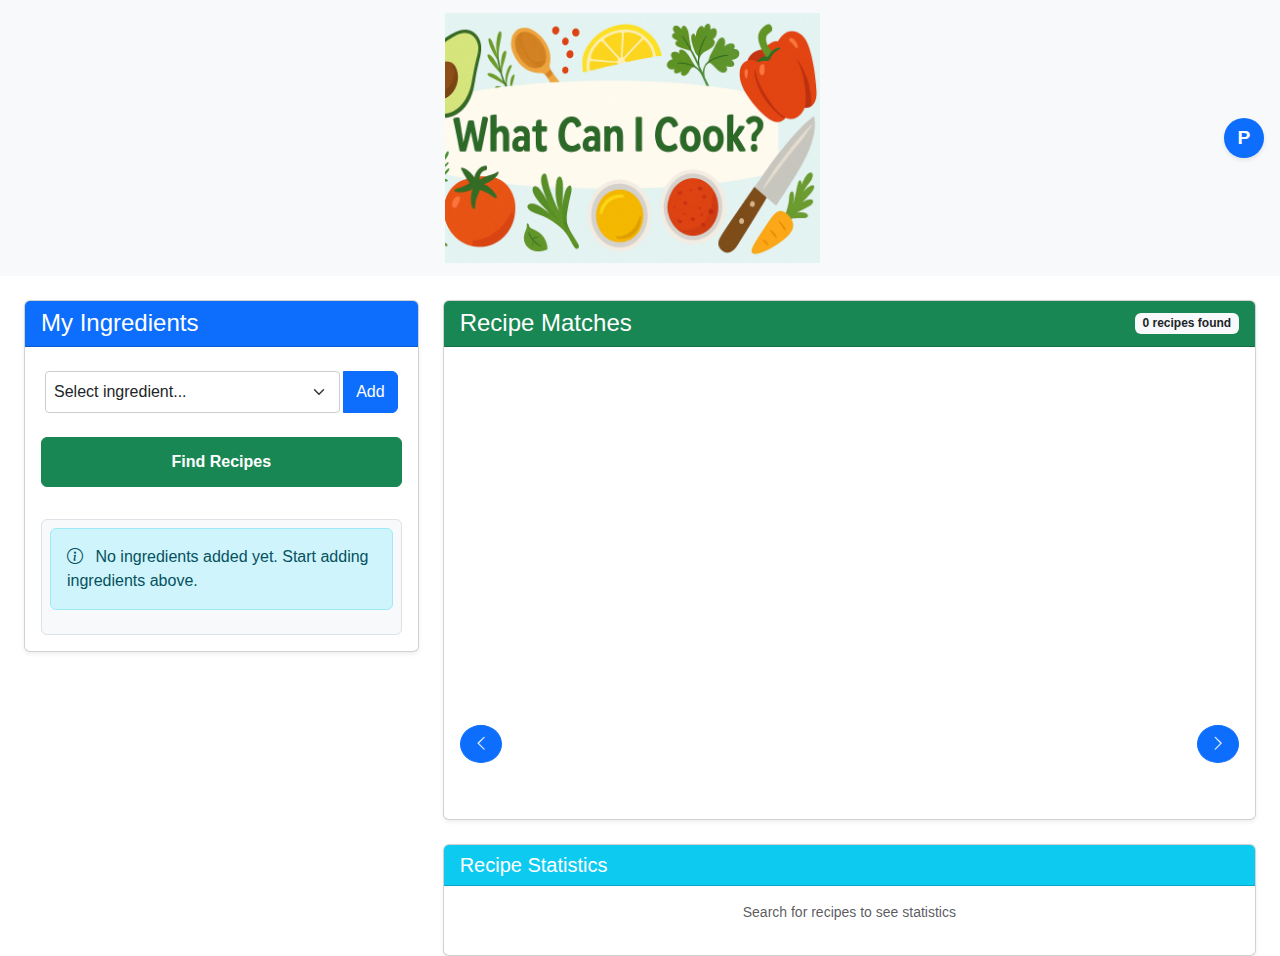
<file: index.html>
<!DOCTYPE html>
<html lang="en">
<head>
  <meta charset="UTF-8" />
  <meta name="viewport" content="width=device-width, initial-scale=1.0" />
  <title>WhatCanICook</title>
  <!-- Bootstrap CSS -->
  <link href="https://cdn.jsdelivr.net/npm/bootstrap@5.3.0/dist/css/bootstrap.min.css" rel="stylesheet">
  <!-- Custom stylesheets -->
  <link rel="stylesheet" href="./src/styles/main.css" />
  <link rel="stylesheet" href="./src/styles/styles.css" />
</head>
<body>
  <!-- Navigation bar with app title and centered logo -->
  <nav class="navbar navbar-expand-lg navbar-light bg-light mb-4">
    <div class="container-fluid">
      <div class="navbar-brand-container w-100 d-flex justify-content-center">
        <a class="navbar-brand" href="#">
          <img src="./src/img/logo1.png" alt="What Can I Cook?" height="60" class="logo-image">
        </a>
      </div>
      <div class="position-absolute end-0 me-3">
        <a href="profile.html" class="profile-icon" title="My Kitchen Profile">P</a>
      </div>
    </div>
  </nav>

  <!-- Main content container - use fluid for more space -->
  <div class="container-fluid px-4">
    <div class="row g-4">
      <!-- Left column for ingredients -->
      <div class="col-md-6 col-lg-5 col-xl-4">
        <div class="card shadow-sm">
          <div class="card-header bg-primary text-white">
            <h4 class="mb-0">My Ingredients</h4>
          </div>
          <div class="card-body">
            <!-- Form for ingredient selection dropdown -->
            <form id="ingredient-form" class="mb-3">
              <div class="input-group">
                <select id="ingredient-select" class="form-select" required>
                  <option value="">Select ingredient...</option>
                  <!-- Options will be populated by JavaScript -->
                  <option value="manual">+ Add new ingredient</option>
                </select>
                <button type="submit" class="btn btn-primary">Add</button>
              </div>
            </form>

            <!-- MOVED: Find recipes button now appears above ingredient list -->
            <div class="d-grid gap-2 mb-3">
              <button id="find-recipes-btn" class="btn btn-success">Find Recipes</button>
            </div>
            
            <!-- Categorized ingredients display with scrollable container -->
            <div id="ingredients-container">
              <div id="categorized-ingredients">
                <!-- Categories will be populated by JavaScript -->
              </div>
            </div>
          </div>
        </div>
      </div>
      
      <!-- Right column for recipe carousel - with reduced height -->
      <div class="col-md-6 col-lg-7 col-xl-8">
        <div class="card shadow-sm mb-4">
          <div class="card-header bg-success text-white d-flex justify-content-between align-items-center">
            <h4 class="mb-0">Recipe Matches</h4>
            <div id="carousel-counter" class="badge bg-light text-dark">0 recipes found</div>
          </div>
          <div class="card-body">
            <!-- Recipe carousel with reduced height -->
            <div id="recipe-carousel-container">
              <div id="recipe-carousel" class="mb-3">
                <!-- Recipe cards will be populated here -->
              </div>
              
              <!-- Carousel navigation - now positioned at the bottom of container -->
              <div class="d-flex justify-content-between" style="position: absolute; bottom: 0; width: 100%;">
                <button id="prev-recipe" class="btn btn-primary rounded-circle">
                  <i class="bi bi-chevron-left"></i>
                </button>
                <button id="next-recipe" class="btn btn-primary rounded-circle">
                  <i class="bi bi-chevron-right"></i>
                </button>
              </div>
            </div>
          </div>
        </div>

        <!-- NEW: Recipe Statistics Card -->
        <div class="card shadow-sm">
          <div class="card-header bg-info text-white">
            <h5 class="mb-0">Recipe Statistics</h5>
          </div>
          <div class="card-body">
            <div id="recipe-statistics" class="row">
              <div class="col text-center">
                <p class="text-muted small">Search for recipes to see statistics</p>
              </div>
            </div>
          </div>
        </div>
      </div>
    </div>
  </div>

  <!-- Recipe detail modal -->
  <div id="recipe-modal" class="modal fade" tabindex="-1">
    <div class="modal-dialog modal-lg">
      <div class="modal-content">
        <div class="modal-header">
          <h5 class="modal-title">Recipe Details</h5>
          <button type="button" class="btn-close close-modal" aria-label="Close"></button>
        </div>
        <div class="modal-body" id="recipe-detail-content">
          <!-- Recipe details will be populated here -->
        </div>
        <div class="modal-footer">
          <button type="button" class="btn btn-secondary close-modal">Close</button>
        </div>
      </div>
    </div>
  </div>

  <!-- Popup for manually adding new ingredients -->
  <div id="manual-ingredient-popup" class="modal fade" tabindex="-1">
    <div class="modal-dialog">
      <div class="modal-content">
        <div class="modal-header">
          <h5 class="modal-title">Add New Ingredient</h5>
          <button type="button" class="btn-close" id="cancel-manual" aria-label="Close"></button>
        </div>
        <div class="modal-body">
          <form id="manual-ingredient-form">
            <!-- Ingredient name input -->
            <div class="mb-3">
              <label for="new-ingredient-name" class="form-label">Ingredient Name:</label>
              <input type="text" class="form-control" id="new-ingredient-name" required />
            </div>
            
            <!-- Category selection radio buttons -->
            <div class="mb-3">
              <label class="form-label">Category:</label>
              <div class="radio-group" id="category-radio-group">
                <!-- Radio buttons will be populated by JavaScript -->
              </div>
            </div>
          </form>
        </div>
        <div class="modal-footer">
          <button type="button" class="btn btn-secondary" id="cancel-manual">Cancel</button>
          <button type="submit" class="btn btn-primary" form="manual-ingredient-form">Add Ingredient</button>
        </div>
      </div>
    </div>
  </div>

  <!-- Bootstrap bundle with Popper -->
  <script src="https://cdn.jsdelivr.net/npm/bootstrap@5.3.0/dist/js/bootstrap.bundle.min.js"></script>
  <!-- Bootstrap icons -->
  <link rel="stylesheet" href="https://cdn.jsdelivr.net/npm/bootstrap-icons@1.10.0/font/bootstrap-icons.css">
  <!-- Main script files -->
  <script src="./src/main.js" type="module"></script>
  <script src="./src/logic/matchRecipes.js" type="module"></script>
</body>
</html>
</file>
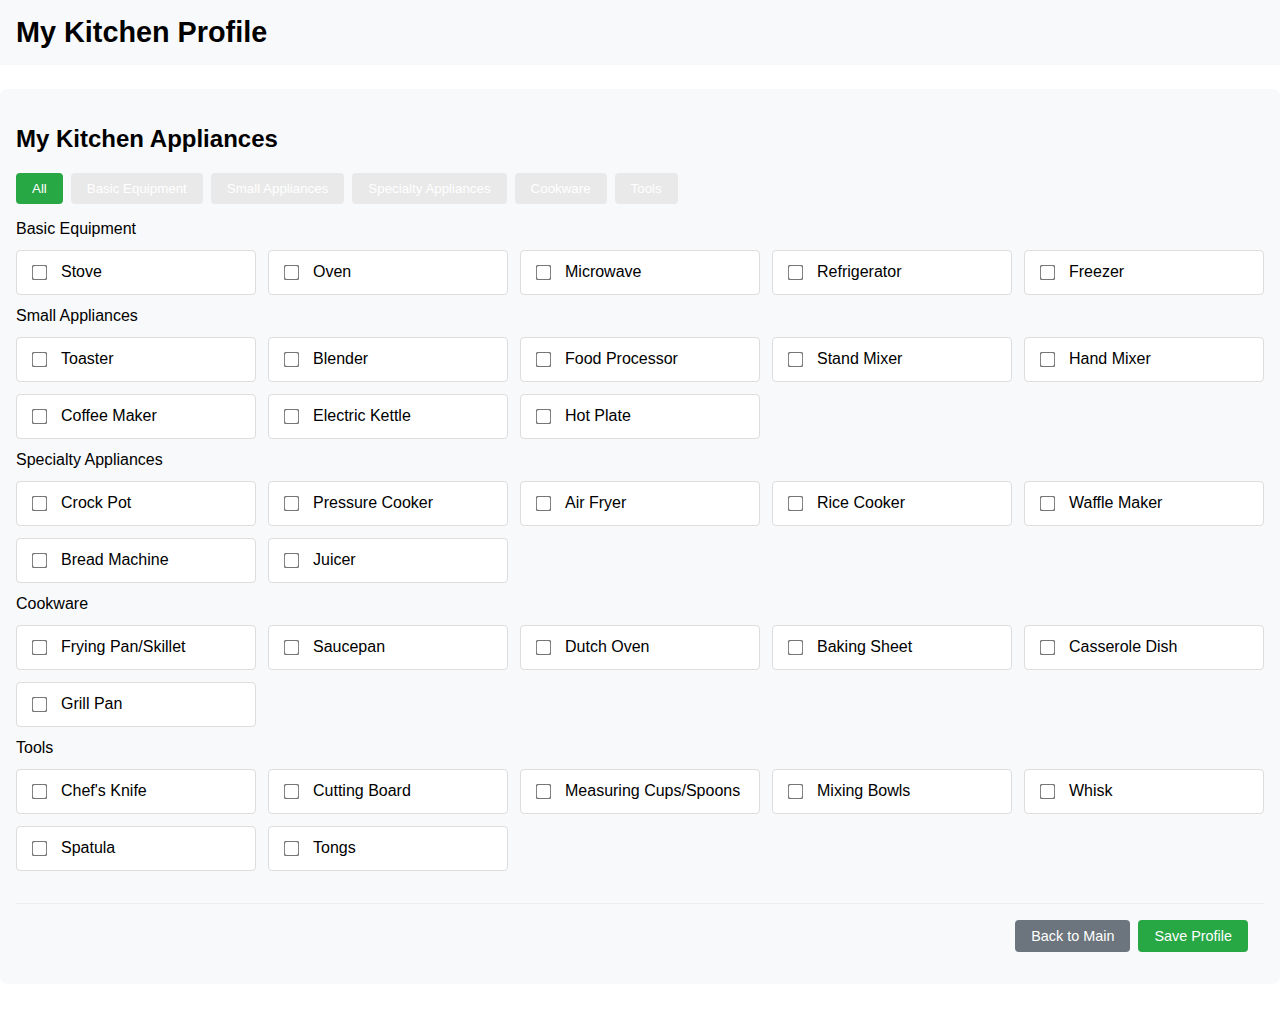
<file: profile.html>
<!DOCTYPE html>
<html lang="en">
<head>
  <meta charset="UTF-8" />
  <meta name="viewport" content="width=device-width, initial-scale=1.0" />
  <title>My Kitchen Profile - WhatCanICook</title>
  <!-- Custom stylesheets -->
  <link rel="stylesheet" href="./src/styles/main.css" />
  <link rel="stylesheet" href="./src/styles/styles.css" />
</head>
<body>
  <!-- Header with page title -->
  <header>
    <h1 class="main-title">My Kitchen Profile</h1>
  </header>

  <!-- User Profile Section -->
  <section id="user-profile-section">
    <h2>My Kitchen Appliances</h2>
    <!-- Appliances tab content (always active on this page) -->
    <div id="appliances-tab" class="tab-content active">
      <!-- Category filter buttons -->
      <div class="appliance-categories">
        <!-- Category buttons will be added by JavaScript -->
      </div>
      
      <!-- Grid of appliance checkboxes -->
      <div class="appliance-grid">
        <!-- Appliance checkboxes will be added by JavaScript -->
      </div>
    </div>

    <!-- Actions for the profile page -->
    <div class="profile-actions">
      <!-- Back button returns to main page without saving -->
      <a href="index.html" class="back-btn">Back to Main</a>
      <!-- Save button persists changes and returns to main page -->
      <button id="save-profile" class="save-btn">Save Profile</button>
    </div>
  </section>

  <!-- Profile page script -->
  <script src="./src/profile.js" type="module"></script>
</body>
</html>
</file>
<file: src/styles/styles.css>
/**
 * Core application styles for WhatCanICook
 * Separated from main.css to focus on layout and component styling
 */

/* Logo styling */
.navbar-brand-container {
  position: relative;
}

.logo-image {
  height: 250px;
  width: auto;
  max-width: 100%;
  transition: transform 0.2s ease;
}

.logo-image:hover {
  transform: scale(1.05);
}

/* Container layouts and sizing */
#ingredients-container {
  max-height: 500px; 
  overflow-y: auto;
  border: 1px solid #dee2e6;
  border-radius: 0.375rem;
  padding: 0.5rem;
  background-color: #f8f9fa;
  scrollbar-width: thin;
}

#recipe-carousel-container {
  height: 400px;
  position: relative;
  margin-bottom: 2.5rem;
}

#recipe-carousel {
  height: 350px;
  overflow-y: auto;
  scrollbar-width: thin;
  padding: 0.5rem;
}

/* Navigation controls for recipe carousel */
.carousel-controls {
  position: absolute;
  bottom: 0;
  left: 0;
  right: 0;
  display: flex;
  justify-content: space-between;
  padding: 0 1rem;
}
</file>
<file: src/styles/main.css>
/* 
 * Custom styles for the WhatCanICook application
 * Works alongside Bootstrap for enhanced styling
 */

/* Remove fixed width constraint */
body {
  font-family: sans-serif;
  /* Remove the max-width constraint */
  margin: 0;
  padding: 0;
}

/* Keep the profile icon styling */
.profile-icon {
  width: 40px;
  height: 40px;
  background: #0d6efd;
  border-radius: 50%;
  display: flex;
  align-items: center;
  justify-content: center;
  color: white;
  text-decoration: none;
  font-weight: bold;
  font-size: 1.2rem;
  box-shadow: 0 2px 4px rgba(0, 0, 0, 0.1);
  transition: transform 0.2s;
}

.profile-icon:hover {
  background: #0b5ed7;
  transform: scale(1.05);
  color: white;
}

/* Enhanced ingredient category styling */
.ingredient-category {
  margin-bottom: 1.25rem;
}

.ingredient-category h3 {
  font-size: 1rem;
  color: #495057;
  border-bottom: 1px solid #dee2e6;
  padding-bottom: 0.25rem;
  margin-bottom: 0.75rem;
  font-weight: 600;
}

.category-ingredients {
  display: flex;
  flex-wrap: wrap;
  gap: 0.5rem;
}

/* Bootstrap-style ingredient tags */
.ingredient-tag {
  display: inline-flex;
  align-items: center;
  background: #f8f9fa;
  border: 1px solid #dee2e6;
  border-radius: 50px;
  padding: 0.25rem 0.75rem;
  font-size: 0.875rem;
  transition: all 0.2s;
  max-width: 100%;
  margin-bottom: 0.35rem;
}

.ingredient-tag:hover {
  background-color: #e9ecef;
}

.ingredient-tag span {
  overflow: hidden;
  text-overflow: ellipsis;
  white-space: nowrap;
  margin-right: 0.25rem;
}

/* Container for tag buttons */
.tag-buttons {
  display: flex;
  align-items: center;
  gap: 0.25rem;
  margin-left: auto;
}

/* Remove button for ingredients */
.remove-btn {
  background: transparent;
  color: #dc3545;
  border: none;
  border-radius: 50%;
  width: 20px;
  height: 20px;
  padding: 0;
  font-size: 1rem;
  display: flex;
  align-items: center;
  justify-content: center;
  transition: all 0.2s;
}

.remove-btn:hover {
  background-color: #dc3545;
  color: white;
}

/* Delete button for custom ingredients */
.delete-btn {
  background: transparent;
  color: #6c757d;
  border: none;
  border-radius: 50%;
  width: 20px;
  height: 20px;
  padding: 0;
  font-size: 0.75rem;
  display: flex;
  align-items: center;
  justify-content: center;
  transition: all 0.2s;
}

.delete-btn:hover {
  background-color: #6c757d;
  color: white;
}

/* Recipe carousel item styling */
.carousel-item {
  transition: opacity 0.5s ease;
  padding: 0.5rem;
}

/* Recipe card styling */
.recipe-card {
  width: 100%;
  height: 100%;
  max-height: 600px;
  overflow-y: auto;
  border-radius: 0.5rem;
  box-shadow: 0 4px 6px rgba(0, 0, 0, 0.1);
  margin-bottom: 1rem;
  background-color: white;
  transition: transform 0.3s;
}

.recipe-card:hover {
  transform: translateY(-5px);
}

.recipe-card-header {
  background-color: #f8f9fa;
  padding: 1rem;
  border-bottom: 1px solid #dee2e6;
}

.recipe-card-header h3 {
  margin: 0;
  color: #212529;
  font-weight: 600;
}

.recipe-card-body {
  padding: 1.25rem;
}

/* Recipe Carousel improvements */
#recipe-carousel {
  position: relative;
  min-height: 450px; /* Slightly taller for better display */
}

.carousel-item {
  position: absolute;
  top: 0;
  left: 0;
  width: 100%;
  height: 100%;
  opacity: 0;
  visibility: hidden;
  transition: opacity 0.5s ease, visibility 0.5s ease;
  display: flex;
  align-items: center;
  justify-content: center;
}

.carousel-item.active {
  opacity: 1;
  visibility: visible;
}

/* Match percentage displays */
.recipe-match-info {
  margin-bottom: 1rem;
}

.match-bar-container {
  height: 8px;
  background-color: #e9ecef;
  border-radius: 4px;
  overflow: hidden;
  margin: 0.5rem 0;
}

.match-bar {
  height: 100%;
  background-color: #28a745;
  border-radius: 4px;
}

.match-bar.recommended {
  background-color: #17a2b8;
}

/* Missing ingredients styling */
.missing {
  color: #dc3545;
  font-style: italic;
}

/* Recipe detail modal styling */
.modal-body .ingredient-item {
  margin-bottom: 0.25rem;
}

.amount {
  color: #6c757d;
  font-style: italic;
  margin-right: 0.5rem;
}

/* Category radio buttons */
.radio-group {
  display: flex;
  flex-direction: column;
  gap: 0.5rem;
}

.radio-group .form-check-label {
  display: flex;
  align-items: center;
}

/* Bootstrap override for radio buttons */
.form-check-input:checked {
  background-color: #0d6efd;
  border-color: #0d6efd;
}

/* Empty state */
.no-results {
  text-align: center;
  padding: 2rem;
  background: #f8f9fa;
  border-radius: 0.5rem;
  margin-top: 1rem;
}

/* 
 * Main stylesheet for the WhatCanICook application
 * Contains styles for all UI components and layout
 */

/* Base page styles */
body {
  font-family: sans-serif;
  /* Remove the max-width constraint */
  margin: 0;
  padding: 0;
}

/* Form element spacing */
form input, form select, form button {
  margin: 0.5rem 0.25rem;
  padding: 0.5rem;
}

/* Sizing for ingredient selection dropdowns */
#ingredient-name {
  min-width: 200px;
}

#ingredient-manual {
  width: 200px;
}

/* Ingredient list item layout */
#ingredient-list li {
  margin: 0.5rem 0;
  display: flex;
  justify-content: space-between;
  align-items: center;
}

/* Styling for dropdown category groups */
optgroup {
  font-weight: bold;
  font-style: normal;
}

optgroup option {
  font-weight: normal;
  padding-left: 20px; /* Indent options within groups */
}

/* Ingredient form layout */
#ingredient-form {
  display: flex;
  gap: 1rem;
  margin-bottom: 1rem;
  align-items: center;
}

/* Ingredient dropdown styling */
#ingredient-select {
  flex: 1;
  padding: 0.5rem;
  border: 1px solid #ccc;
  border-radius: 4px;
}

/* Button styling */
button {
  padding: 0.5rem 1rem;
  background: #007bff;
  color: white;
  border: none;
  border-radius: 4px;
  cursor: pointer;
}

button:hover {
  background: #0056b3;
}

/* Ingredient list styling */
#ingredient-list {
  list-style: none;
  padding: 0;
}

/* Individual ingredient item styling */
.ingredient-item {
  display: flex;
  justify-content: space-between;
  align-items: center;
  padding: 0.5rem;
  margin-bottom: 0.5rem;
  background: #f8f9fa;
  border-radius: 4px;
}

/* Remove button for ingredients */
.remove-btn {
  background: #dc3545;
  color: white;
  border: none;
  border-radius: 50%;
  width: 24px;
  height: 24px;
  cursor: pointer;
  display: flex;
  align-items: center;
  justify-content: center;
}

.remove-btn:hover {
  background: #c82333;
}

/* Modal popup overlay */
.popup-overlay {
  position: fixed;
  top: 0;
  left: 0;
  width: 100%;
  height: 100%;
  background: rgba(0, 0, 0, 0.5); /* Semi-transparent background */
  display: flex;
  justify-content: center;
  align-items: center;
  z-index: 1000;
}

/* Modal popup content */
.popup-content {
  background: white;
  padding: 2rem;
  border-radius: 8px;
  width: 90%;
  max-width: 400px;
}

/* Form group styling */
.form-group {
  margin-bottom: 1rem;
}

.form-group label {
  display: block;
  margin-bottom: 0.5rem;
  font-weight: bold;
}

.form-group input[type="text"] {
  width: 100%;
  padding: 0.5rem;
  border: 1px solid #ccc;
  border-radius: 4px;
}

/* Radio button group styling */
.radio-group {
  display: flex;
  flex-direction: column;
  gap: 0.5rem;
}

.radio-group label {
  font-weight: normal;
  display: flex;
  align-items: center;
  gap: 0.5rem;
}

/* Form button layout */
.form-buttons {
  display: flex;
  gap: 1rem;
  justify-content: flex-end;
}

/* Cancel button styling */
.form-buttons button[type="button"] {
  background: #6c757d;
}

.form-buttons button[type="button"]:hover {
  background: #545b62;
}

/* Header and Navigation styles */
header {
  display: flex;
  justify-content: space-between;
  align-items: center;
  padding: 1rem;
  background-color: #f8f9fa;
  margin-bottom: 1.5rem;
}

.main-title {
  margin: 0;
  font-size: 1.8rem;
}

.nav-links {
  display: flex;
  gap: 1rem;
}

/* Profile icon styling */
.profile-icon {
  width: 40px;
  height: 40px;
  background: #0d6efd;
  border-radius: 50%;
  display: flex;
  align-items: center;
  justify-content: center;
  color: white;
  text-decoration: none;
  font-weight: bold;
  font-size: 1.2rem;
  box-shadow: 0 2px 4px rgba(0, 0, 0, 0.1);
  transition: transform 0.2s;
}

.profile-icon:hover {
  background: #0b5ed7;
  transform: scale(1.05);
  color: white;
}

/* Back button styling */
.back-btn {
  padding: 0.5rem 1rem;
  background: #6c757d;
  color: white;
  border: none;
  border-radius: 4px;
  cursor: pointer;
  text-decoration: none;
  font-size: 0.9rem;
}

.back-btn:hover {
  background: #5a6268;
}

/* Save button styling */
.save-btn {
  padding: 0.5rem 1rem;
  background: #28a745;
  color: white;
  border: none;
  border-radius: 4px;
  cursor: pointer;
  margin-left: 0.5rem;
  font-size: 0.9rem;
}

.save-btn:hover {
  background: #218838;
}

/* Profile section styling */
#user-profile-section {
  margin-bottom: 2rem;
  padding: 1rem;
  background-color: #f8f9fa;
  border-radius: 8px;
}

/* Profile tab navigation */
.profile-tabs {
  display: flex;
  gap: 0.5rem;
  margin-bottom: 1rem;
}

.tab-btn {
  padding: 0.5rem 1rem;
  background: #e9e9e9;
  border: none;
  border-radius: 4px;
  cursor: pointer;
}

.tab-btn.active {
  background: #007bff;
  color: white;
}

/* Tab content container */
.tab-content {
  display: none;
}

.tab-content.active {
  display: block;
}

/* Appliance category buttons */
.appliance-categories {
  display: flex;
  flex-wrap: wrap;
  gap: 0.5rem;
  margin-bottom: 1rem;
}

.category-btn {
  padding: 0.5rem 1rem;
  background: #e9e9e9;
  border: none;
  border-radius: 4px;
  cursor: pointer;
}

.category-btn.active {
  background: #28a745;
  color: white;
}

/* Appliance grid layout */
.appliance-grid {
  display: grid;
  grid-template-columns: repeat(auto-fill, minmax(200px, 1fr));
  gap: 0.75rem;
}

/* Individual appliance items */
.appliance-item {
  display: flex;
  align-items: center;
  gap: 0.75rem;
  padding: 0.75rem;
  background: white;
  border: 1px solid #ddd;
  border-radius: 4px;
}

.appliance-item input[type="checkbox"] {
  transform: scale(1.2);
}

/* Profile page action buttons container */
.profile-actions {
  display: flex;
  justify-content: flex-end;
  margin-top: 2rem;
  padding: 1rem;
  border-top: 1px solid #eee;
}

/* Recipe Results Section */
#recipe-results {
  margin-top: 2rem;
}

#recipe-results h2 {
  margin-bottom: 1rem;
  padding-bottom: 0.5rem;
  border-bottom: 1px solid #eee;
}

.recipes-container {
  display: grid;
  grid-template-columns: repeat(auto-fill, minmax(300px, 1fr));
  gap: 1.5rem;
  margin-top: 1rem;
}

/* Recipe Card Styles */
.recipe-card {
  background: white;
  border-radius: 8px;
  box-shadow: 0 2px 8px rgba(0,0,0,0.1);
  overflow: hidden;
  transition: transform 0.2s, box-shadow 0.2s;
}

.recipe-card:hover {
  transform: translateY(-5px);
  box-shadow: 0 4px 12px rgba(0,0,0,0.15);
}

.recipe-card-header {
  padding: 1rem;
  border-bottom: 1px solid #f0f0f0;
}

.recipe-card-body {
  padding: 1rem;
}

.recipe-card h3 {
  margin: 0;
  font-size: 1.2rem;
  color: #2c3e50;
}

.match-percentage {
  font-size: 1.5rem;
  font-weight: bold;
  margin: 0.5rem 0;
  color: #28a745;
}

.match-bar-container {
  background: #e9ecef;
  height: 8px;
  border-radius: 4px;
  margin: 0.5rem 0;
}

.match-bar {
  height: 100%;
  background: #28a745;
  border-radius: 4px;
}

/* Updated Recipe Card Styles */
.recipe-match-info {
  margin: 0.75rem 0;
}

.recipe-match-info.recommended {
  margin-top: 0.5rem;
}

.match-label {
  display: flex;
  align-items: center;
  margin-bottom: 0.25rem;
  font-size: 1rem;
}

.match-icon {
  margin-right: 0.5rem;
  font-size: 1.1rem;
}

.match-bar-container.recommended {
  background: #f8f9fa;
}

.match-bar.recommended {
  background: #17a2b8;
}

.amount {
  color: #6c757d;
  font-style: italic;
  margin-right: 0.5rem;
}

.recipe-info {
  margin: 0.75rem 0;
  font-size: 0.9rem;
}

.recipe-info strong {
  display: inline-block;
  margin-right: 0.5rem;
}

.recipe-tags {
  display: flex;
  flex-wrap: wrap;
  gap: 0.5rem;
  margin: 0.75rem 0;
}

.recipe-tag {
  padding: 0.25rem 0.5rem;
  background: #e9ecef;
  border-radius: 20px;
  font-size: 0.8rem;
}

.ingredient-list {
  margin: 0.75rem 0;
  padding-left: 1.5rem;
  font-size: 0.9rem;
}

.ingredient-item {
  padding: 0.15rem 0;
}

/* Ingredient detail styling */
.ingredient-list .ingredient-item {
  display: flex;
  justify-content: flex-start;
  padding: 0.25rem 0;
}

.missing {
  color: #dc3545;
  font-style: italic;
}

.recipe-actions {
  margin-top: 1rem;
  display: flex;
  justify-content: flex-end;
}

.view-recipe-btn {
  padding: 0.5rem 1rem;
  background: #007bff;
  color: white;
  border: none;
  border-radius: 4px;
  cursor: pointer;
}

.view-recipe-btn:hover {
  background: #0069d9;
}

/* Recipe Detail Modal */
.recipe-modal {
  position: fixed;
  top: 0;
  left: 0;
  width: 100%;
  height: 100%;
  background: rgba(0, 0, 0, 0.5);
  display: flex;
  align-items: center;
  justify-content: center;
  z-index: 1000;
}

.recipe-modal-content {
  background: white;
  border-radius: 8px;
  max-width: 800px;
  width: 90%;
  max-height: 90%;
  overflow-y: auto;
  padding: 2rem;
  position: relative;
}

.close-modal {
  position: absolute;
  top: 1rem;
  right: 1rem;
  font-size: 1.5rem;
  background: none;
  border: none;
  cursor: pointer;
  padding: 0;
  line-height: 1;
}

.recipe-detail-header {
  margin-bottom: 1.5rem;
}

.recipe-detail-header h2 {
  margin-bottom: 0.5rem;
}

.recipe-detail-info {
  display: flex;
  flex-wrap: wrap;
  gap: 1.5rem;
  margin: 1rem 0;
}

.recipe-detail-info span {
  white-space: nowrap;
}

.recipe-detail-section {
  margin-bottom: 1.5rem;
}

.recipe-detail-section h3 {
  margin-bottom: 0.5rem;
  padding-bottom: 0.25rem;
  border-bottom: 1px solid #eee;
}

.instruction-list {
  padding-left: 1.5rem;
  line-height: 1.5;
}

.instruction-list li {
  margin-bottom: 0.5rem;
}

.appliance-list {
  margin: 0.75rem 0;
  padding-left: 1.5rem;
  font-size: 0.9rem;
}

/* Fixed height containers for better layout */
#ingredients-container {
  border: 1px solid #dee2e6;
  border-radius: 0.375rem;
  padding: 0.5rem;
  background-color: #f8f9fa;
  max-height: 500px;
  overflow-y: auto;
  scrollbar-width: thin;
}

#recipe-carousel-container {
  position: relative;
  height: 400px;
  margin-bottom: 2.5rem;
}

#recipe-carousel {
  height: calc(100% - 50px);
  overflow-y: auto;
  scrollbar-width: thin;
  padding: 0.5rem;
}

/* Navigation controls for recipe carousel */
.carousel-controls {
  position: absolute;
  bottom: 0;
  left: 0;
  right: 0;
  display: flex;
  justify-content: space-between;
  padding: 0 1rem;
}

/* Make sure recipe cards don't overflow their container */
.recipe-card {
  max-height: 100%;
  overflow-y: auto;
}

/* Ensure consistent spacing for the Find Recipes button */
#find-recipes-btn {
  padding: 0.75rem;
  font-weight: 600;
  margin-bottom: 1rem;
}
</file>
